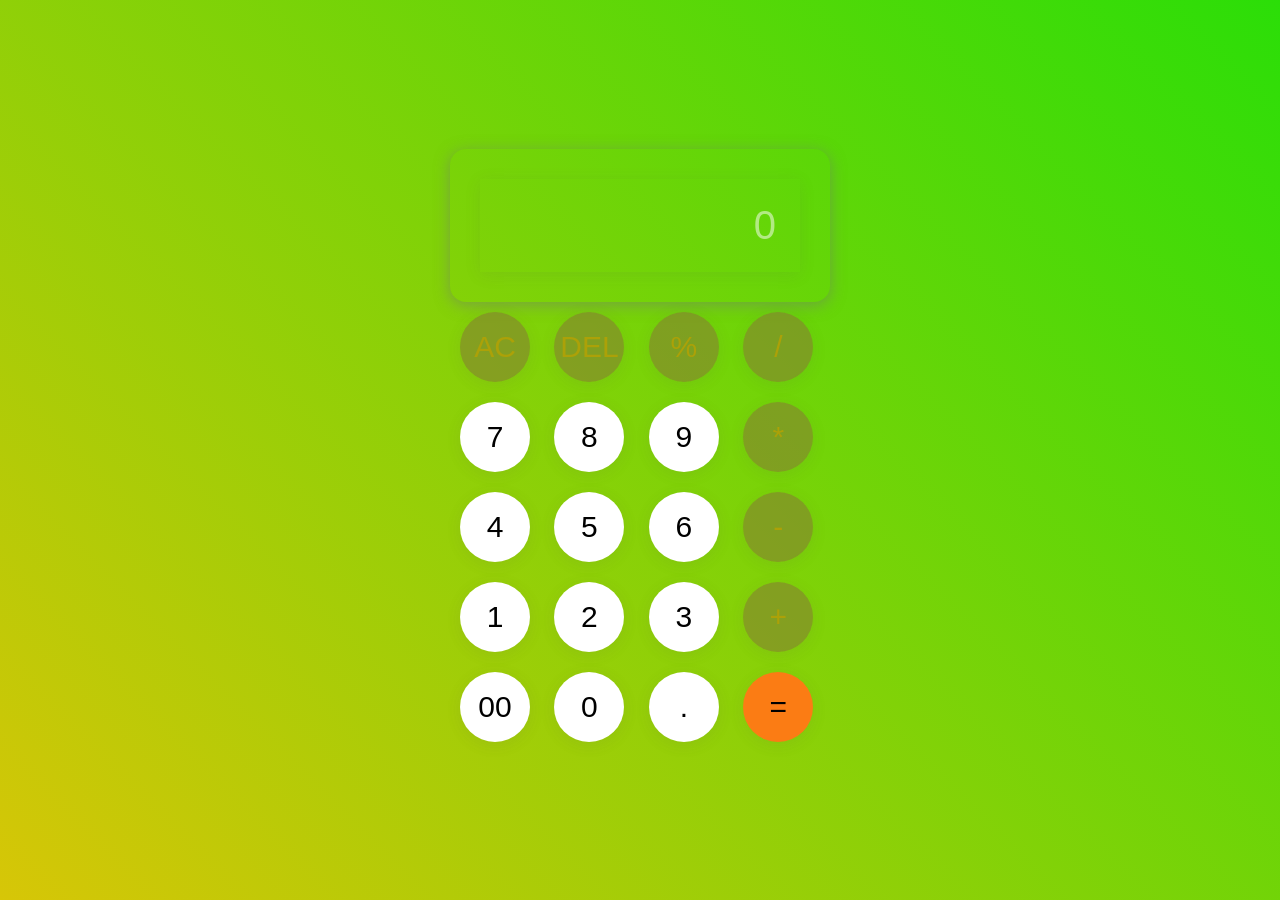
<file: calculator/index.html>
<!DOCTYPE html>
<html lang="en">
<head>
    <meta charset="UTF-8">
    <meta name="viewport" content="width=device-width, initial-scale=1.0">
    <link rel="stylesheet" href="style.css">
  <script src="script.js"></script>
    <title>Document</title>
</head>
<body>
    <div class="container">
        <div class="calculator">
            <input type="text" id="inputBox" placeholder="0">
            </div>
            <div>
                <button class="operator">AC</button>
                <button class="operator">DEL</button>
                <button class="operator">%</button>
                <button class="operator">/</button>
            </div>
            <div>
                <button class="button ">7</button>
                <button class="button ">8</button>
                <button class="button ">9</button>
                <button class="operator">*</button>
            </div>
             <div>
                <button class="button ">4</button>
                <button class="button ">5</button>
                <button class="button ">6</button>
                <button class="operator">-</button>
            </div>
            <div>
                <button class="button ">1</button>
                <button class="button ">2</button>
                <button class="button ">3</button>
                <button class="operator">+</button>
            </div>
            <div>
                <button class="button ">00</button>
                <button class="button ">0</button>
                <button class="button ">.</button>
                <button class="button qualBtn">=</button>
            </div>
    </div>
    
</body>
</html>
</file>
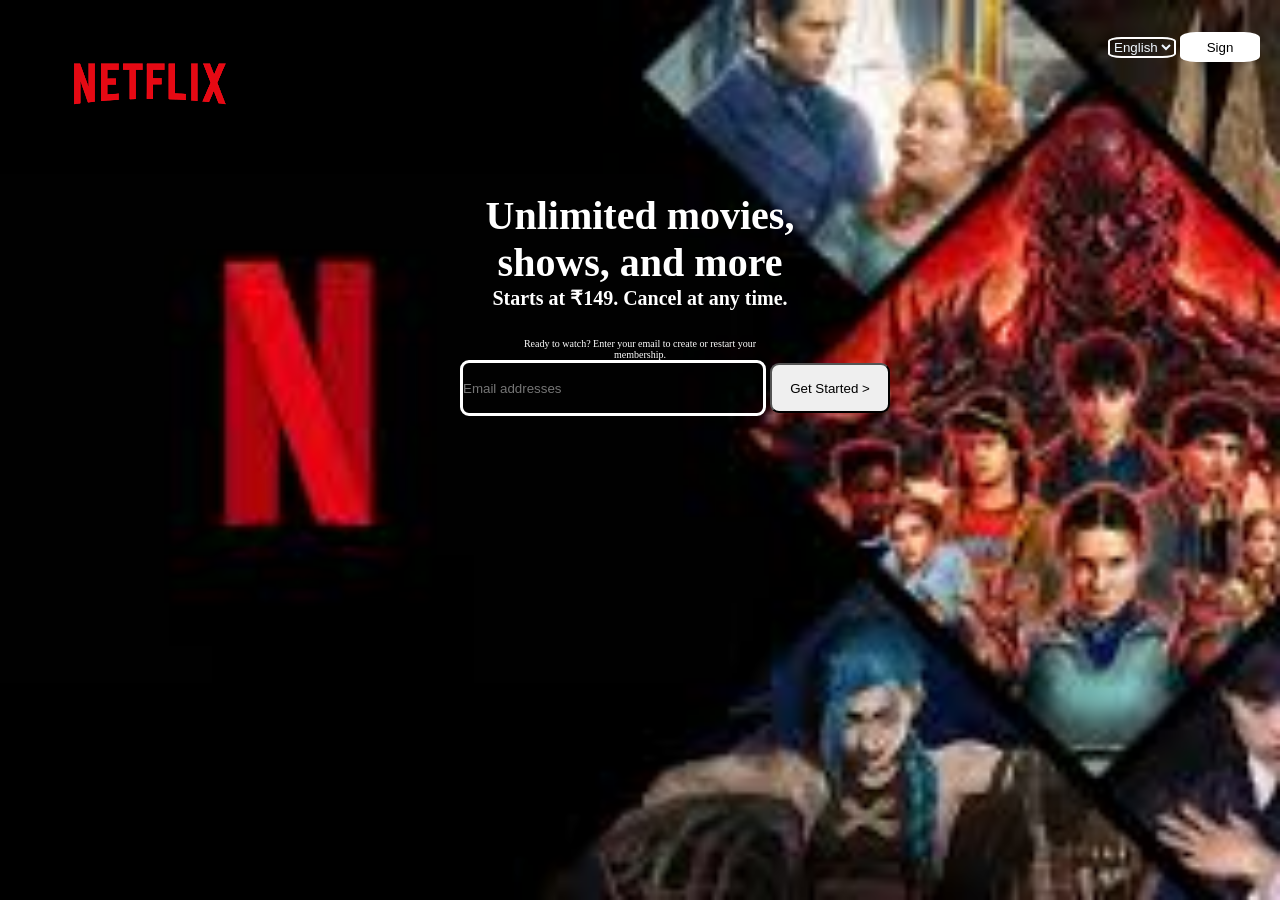
<file: Netflix/index.html>
<!DOCTYPE html>
<html lang="en">
<head>
    <meta charset="UTF-8">
    <meta name="viewport" content="width=device-width, initial-scale=1.0">
    <title>Netflix</title>
    <link rel="stylesheet" href="style.css">
</head>
<body>
    <div id="main">
<img src="netflix log.png"alt="there is netflix log">
<div id="nav">
<select >
<option>English </option>
<option>हिन्दी</option>
</select>
<button class ="sign">Sign</button>
</div>
<div id="text" style="text-align: center;">
<h3 style="color: white; font-size: 2.5rem;font-weight: 700;" >Unlimited movies,<br> shows, and more</h3>
<h5 style="color: white; font-size:5 px; ">Starts at ₹149. Cancel at any time.</h5><br>
<p style="color:white;font-size: 10px;margin-top:10px;">Ready to watch? Enter your email to create or restart your <br>membership.</p>
</div>
<div class="btn-sign"style="margin-top: 120 px";>
<label for="email"></label>
<input type="text"placeholder="Email addresses" id="email">
<button >Get Started  ></button>
</div>

        
    </div>
</body>
</html>
</file>
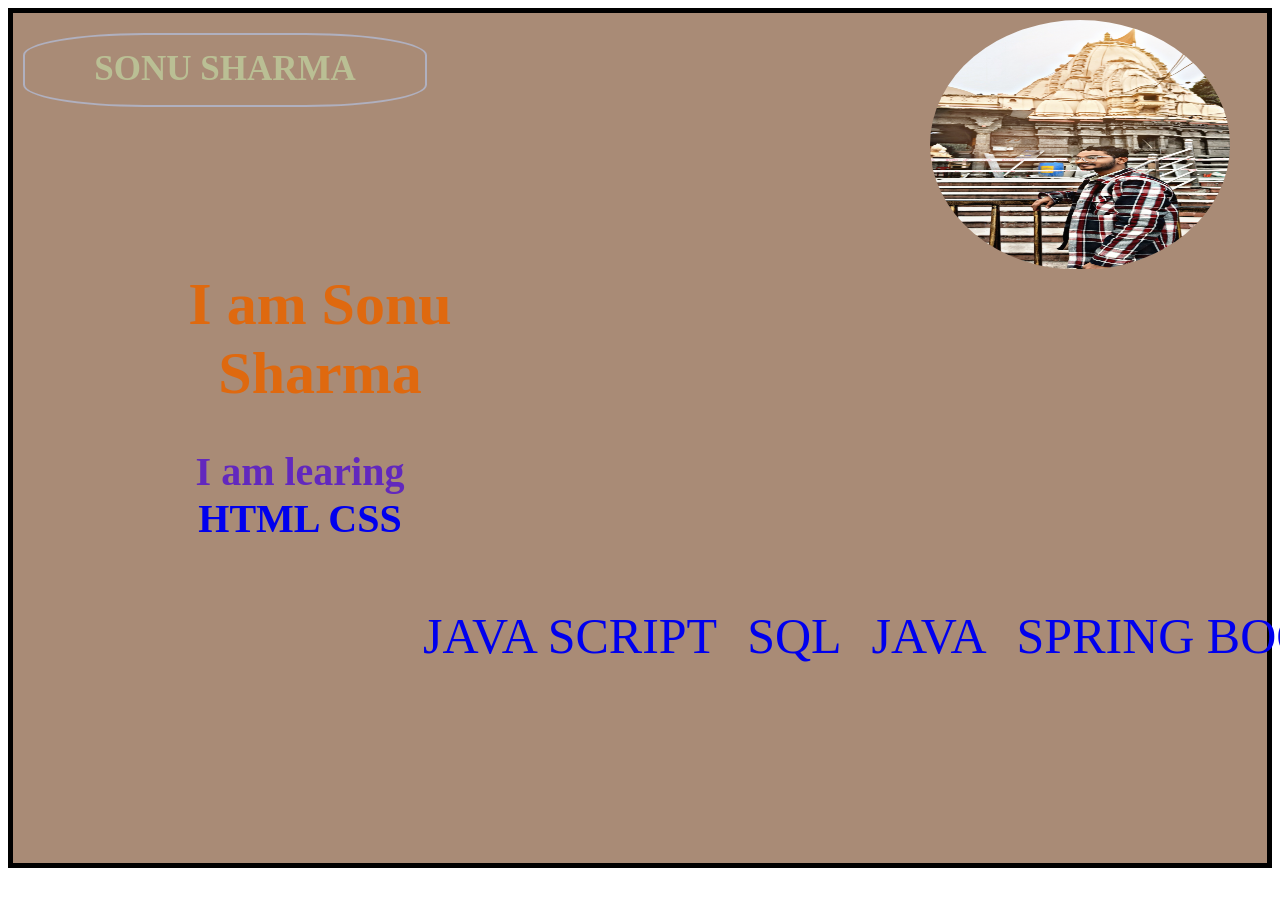
<file: portfolio project/index.html>
<!DOCTYPE html>
<html lang="en">
<head>
    <meta charset="UTF-8">
    <meta name="viewport" content="width=device-width, initial-scale=1.0">
    <link rel="stylesheet" href="style.css">
    <title>portfolio</title>
</head>
<body>
        <div id="boader">
        <div id="namecontainer"><h3 class="name">SONU SHARMA </h3></div>
        <div class="img"><img src="Picsart_24-12-24_17-25-44-444.png" alt="on img" ></div>
        <div id="iformation">
            <!-- <h3 id="information">There is My information</h3> -->
            <h3 id="selfname" class="selfname">I am Sonu Sharma </h3>
            <h4 class="skill">I am learing <br><a href="https://developer.mozilla.org/en-US/docs/Web/HTML"target="_blank">HTML</a>
                <a href="https://developer.mozilla.org/en-US/docs/Web/CSS"target="_blank">CSS</a></h4>
        </div>
        <div id="syllabus">
        <div class="programming"><a href="https://developer.mozilla.org/en-US/docs/Web/JavaScript"target="_blank">JAVA SCRIPT</a></div>
        <div class="programming"><a href="https://developer.mozilla.org/en-US/docs/Glossary/SQL"target="_blank">SQL</a></div>
        <div class="programming"><a href="https://developer.mozilla.org/en-US/docs/Web/Java"target="_blank">JAVA</a></div>
        <div class="programming"><a href="https://developer.mozilla.org/en-US/docs/Web/SPRING BOOTS"target="_blank">SPRING BOOTS</a></div>
        <div class="programming"><a href="https://developer.mozilla.org/en-US/docs/Web/AWS"target="_blank">AWS</a></div>
        </div>
        </div>
    
</body>
</html>
</file>
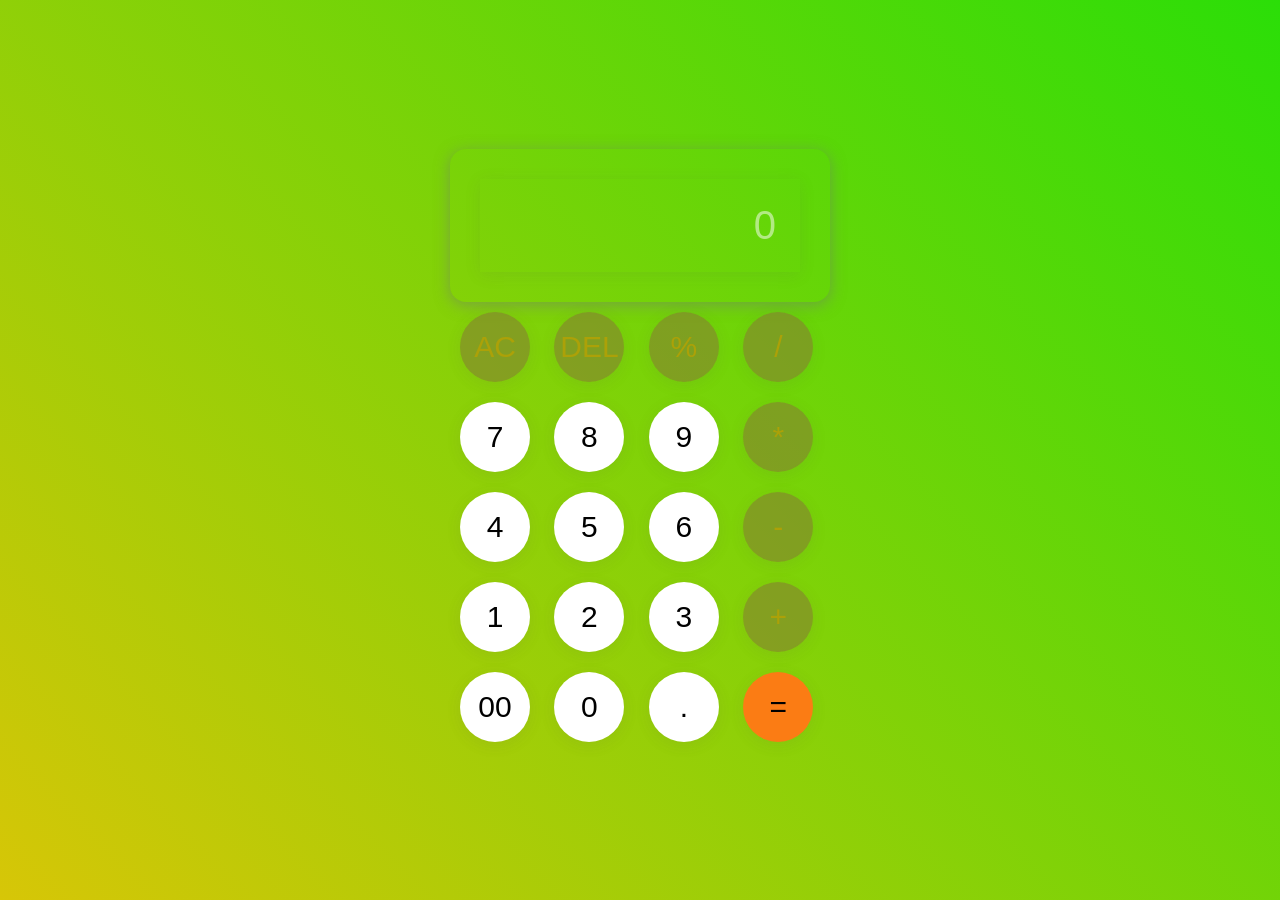
<file: calculator/calculate.html>
<!DOCTYPE html>
<html lang="en">
<head>
    <meta charset="UTF-8">
    <meta name="viewport" content="width=device-width, initial-scale=1.0">
    <link rel="stylesheet" href="calculate.css">
  <script src="calculate.js"></script>
    <title>calculate</title>
</head>
<body>
    <div class="container">
        <div class="calculator">
            <input type="text" id="inputBox" placeholder="0">
            </div>
            <div>
                <button class="operator">AC</button>
                <button class="operator">DEL</button>
                <button class="operator">%</button>
                <button class="operator">/</button>
            </div>
            <div>
                <button class="button ">7</button>
                <button class="button ">8</button>
                <button class="button ">9</button>
                <button class="operator">*</button>
            </div>
             <div>
                <button class="button ">4</button>
                <button class="button ">5</button>
                <button class="button ">6</button>
                <button class="operator">-</button>
            </div>
            <div>
                <button class="button ">1</button>
                <button class="button ">2</button>
                <button class="button ">3</button>
                <button class="operator">+</button>
            </div>
            <div>
                <button class="button ">00</button>
                <button class="button ">0</button>
                <button class="button ">.</button>
                <button class="button qualBtn">=</button>
            </div>
    </div>
    
</body>
</html>
</file>
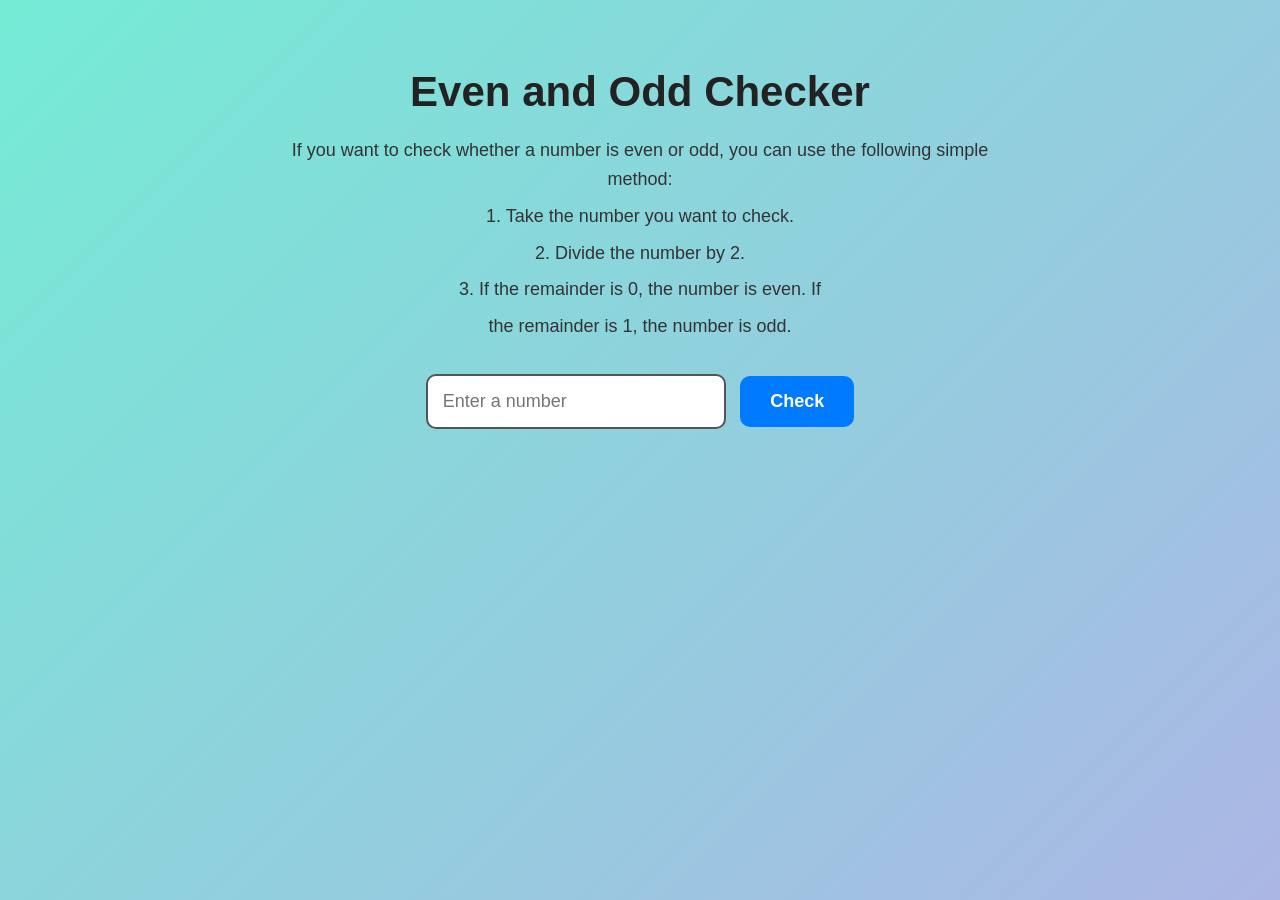
<file: calculator/Projectjs/even and  odd.html>
<!DOCTYPE html>
<html lang="en">
<head>
    <meta charset="UTF-8">
    <meta name="viewport" content="width=device-width, initial-scale=1.0">
    <title>Even and Odd</title>
    <style>

body {
    font-family: Arial, sans-serif;
    background: linear-gradient(135deg, #74ebd5, #ACB6E5);
    min-height: 100vh;
    margin: 0;
    padding: 40px 20px;
    text-align: center;
    box-sizing: border-box;
}

/* Main Heading */
h1 {
    color: #222;
    font-size: 42px;
    margin-bottom: 20px;
}

/* Paragraphs */
p {
    color: #333;
    font-size: 18px;
    line-height: 1.6;
    margin: 8px auto;
    max-width: 700px;
}

/* Input Box */
#numberInput {
    width: 300px;
    padding: 15px;
    margin-top: 25px;
    border: 2px solid #555;
    border-radius: 10px;
    font-size: 18px;
    outline: none;
    box-sizing: border-box;
}

/* Input Focus */
#numberInput:focus {
    border-color: #007bff;
    box-shadow: 0 0 8px rgba(0, 123, 255, 0.4);
}

/* Button */
button {
    padding: 15px 30px;
    margin-left: 10px;
    border: none;
    border-radius: 10px;
    background-color: #007bff;
    color: white;
    font-size: 18px;
    font-weight: bold;
    cursor: pointer;
}

/* Button Hover */
button:hover {
    background-color: #0056b3;
    transform: scale(1.05);
}

/* Result Paragraph */
body > p:last-child {
    font-weight: bold;
}

/* Mobile Responsive */
@media (max-width: 600px) {

    h1 {
        font-size: 32px;
    }

    p {
        font-size: 16px;
    }

    #numberInput {
        width: 90%;
        margin-bottom: 15px;
    }

    button {
        margin-left: 0;
    }
}


    </style>
</head>
<body>
    <h1>Even and Odd Checker</h1>
    <p>If you want to check whether a number is even or odd, you can use the following simple method:</p>
    <p>1. Take the number you want to check.</p>
    <p>2. Divide the number by 2.</p>
    <p>3. If the remainder is 0, the number is even. If
    <p>the remainder is 1, the number is odd.</p>
    
    <input type="number" id="numberInput" placeholder="Enter a number">
    <button onclick="checkEvenOdd()">Check</button>
    <script>
        // function checkEvenOdd() {
        //     const number = document.getElementById('numberInput').value;
        //     if (number % 1 !== 0 && number % 1 !== 0) {
        //         let word=document.createElement('p');
        //         word = document.body.innerText.toLowerCase();
        //         word.body.innerText=" this  odd number is not valid this  is  odd number";
        //         word.body.style.color = "red";
        //         word.appendChild(document.createElement('br'));
        //         alert('Please enter a number.');
        //         document.body.appendChild(word);

        //         return;
        //     }
        //     const result = (number % 2 === 0) ? 'even' : 'odd';
        //     let  word=document.createElement('p');
        //     word = document.body.innerText.toLowerCase();
        //     word.body.innerText = "this  odd number is not valid this  is  even number";
        //     word.body.style.color = "green";
        //     word.appendChild(document.createElement('br'));
        //     document.body.appendChild(word);

        //     alert(`The number ${number} is ${result}.`);
        // }









     
function checkEvenOdd() {

    const number = document.getElementById('numberInput').value;

    if (number === "" || isNaN(number)) {

        let word = document.createElement("p");

        word.innerText = "Please enter a valid number.";

        word.style.color = "red";
        word.style.fontSize="50px";

        document.body.appendChild(word);

        

        return;
    }

  
    const result = (number % 2 === 0) ? "even" : "odd";

    let word = document.createElement("p");

    if (result === "even") {
        word.innerText = "This is an even number.";
        word.style.color = "green";
         word.style.fontSize="50px";

    } else {
        word.innerText = "This is an odd number.";
        word.style.color = "red";
         word.style.fontSize="50px";

    }

    document.body.appendChild(word);

   
}


        </script>
</body>
</html>
</file>
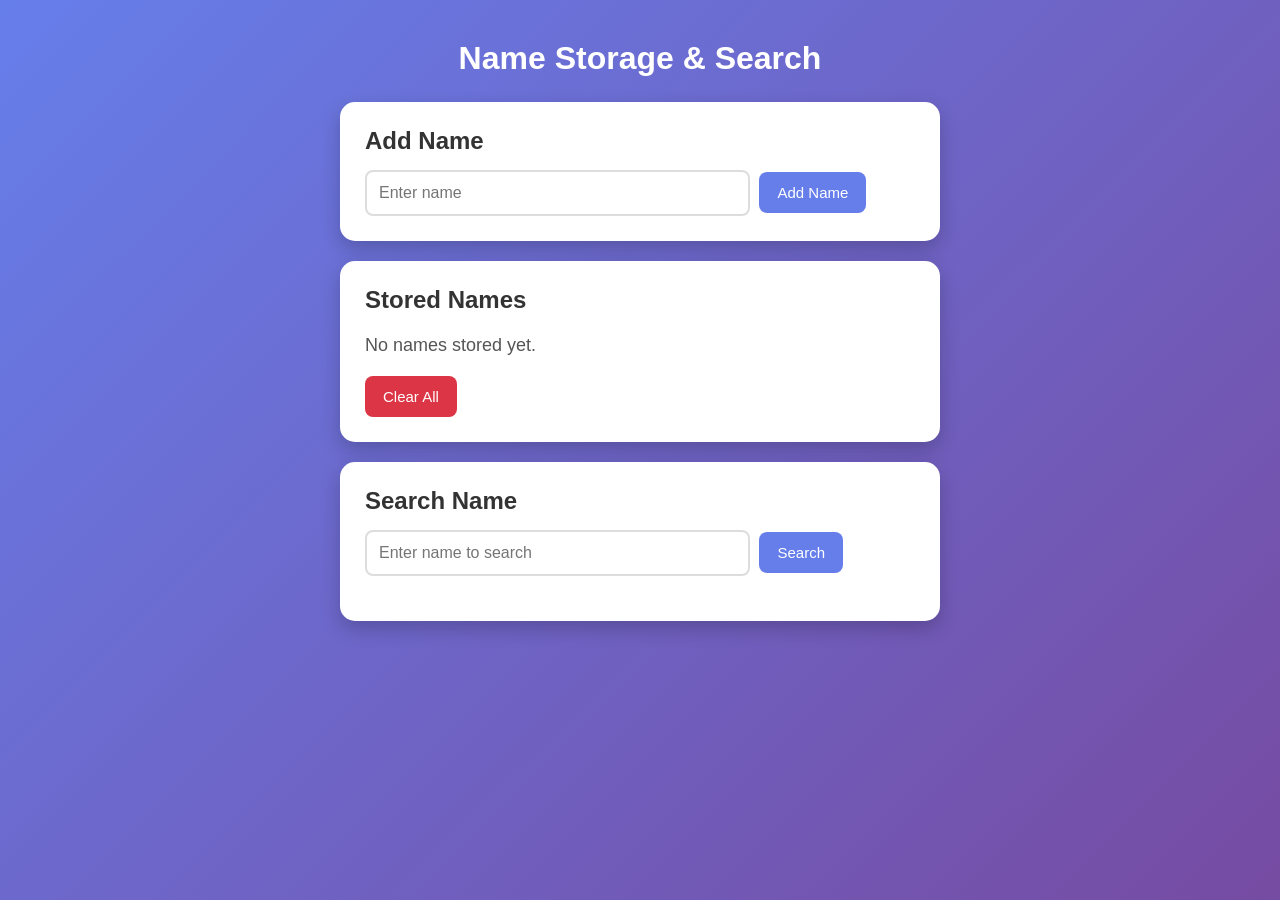
<file: calculator/Projectjs/Find Name.html>
<!DOCTYPE html>
<html lang="en">
<head>
    <meta charset="UTF-8">
    <meta name="viewport" content="width=device-width, initial-scale=1.0">

    <title>Name Storage & Search</title>

    <link rel="stylesheet" href="./findname.style">
    <style>
        * {
    margin: 0;
    padding: 0;
    box-sizing: border-box;
}

body {
    font-family: Arial, sans-serif;
    background: linear-gradient(135deg, #667eea, #764ba2);
    min-height: 100vh;
    padding: 40px 20px;
}

.container {
    width: 100%;
    max-width: 600px;
    margin: auto;
}

.container > h1 {
    text-align: center;
    color: white;
    margin-bottom: 25px;
}

.card {
    background-color: white;
    padding: 25px;
    margin-bottom: 20px;
    border-radius: 15px;
    box-shadow: 0 8px 20px rgba(0, 0, 0, 0.2);
}

.card h2 {
    margin-bottom: 15px;
    color: #333;
}

input {
    width: 70%;
    padding: 12px;
    border: 2px solid #ddd;
    border-radius: 8px;
    font-size: 16px;
    outline: none;
}

input:focus {
    border-color: #667eea;
}

button {
    padding: 12px 18px;
    margin-left: 5px;
    border: none;
    border-radius: 8px;
    background-color: #667eea;
    color: white;
    font-size: 15px;
    cursor: pointer;
}

button:hover {
    background-color: #4f5fd1;
}

.clear-btn {
    background-color: #dc3545;
    margin-top: 15px;
    margin-left: 0;
}

.clear-btn:hover {
    background-color: #b52a37;
}

#list {
    color: #555;
    font-size: 18px;
    line-height: 1.8;
    word-break: break-word;
}

#heading {
    color: green;
    margin-top: 20px;
}

#heading1 {
    color: red;
    margin-top: 20px;
}

@media (max-width: 600px) {

    body {
        padding: 20px 10px;
    }

    input {
        width: 100%;
        margin-bottom: 10px;
    }

    button {
        margin-left: 0;
        width: 100%;
    }
}
    </style>
</head>

<body>

    <div class="container">

        <h1>Name Storage & Search</h1>

       
        <div class="card">

            <h2>Add Name</h2>

            <input
                type="text"
                id="takeinput"
                placeholder="Enter name"
            >

            <button onclick="multiple()">Add Name</button>

        </div>
<div class="card">

            <h2>Stored Names</h2>

            <p id="list">No names stored yet.</p>

            <button class="clear-btn" onclick="clearNames()">
                Clear All
            </button>

        </div>


        <!-- Search Name -->
        <div class="card">

            <h2>Search Name</h2>

            <input
                type="text"
                id="username"
                placeholder="Enter name to search"
            >

            <button onclick="enter()">Search</button>

            <h3 id="heading"></h3>
            <h3 id="heading1"></h3>

        </div>

    </div>

    <script src="script.js"></script>

</body>
</html>
</file>
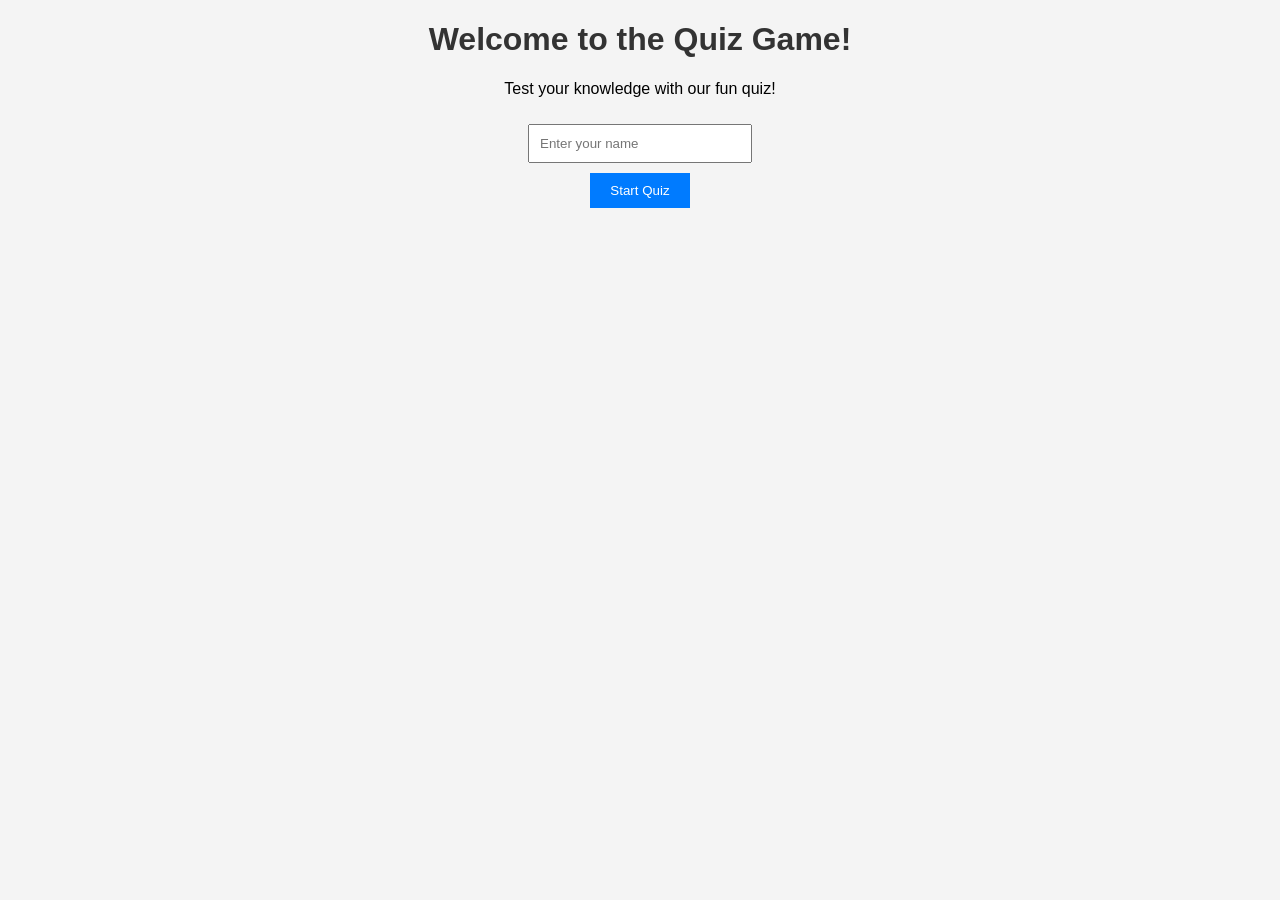
<file: calculator/Projectjs/quizgame.html>
<!DOCTYPE html>
<html lang="en">

<head>
    <meta charset="UTF-8">
    <meta name="viewport" content="width=device-width, initial-scale=1.0">

    <title>Quiz Game</title>

    <style>

        body {
            font-family: Arial, sans-serif;
            text-align: center;
            margin: 0;
            padding: 0;
            background-color: #f4f4f4;
        }

        h1 {
            color: #333;
        }

        input[type="text"] {
            padding: 10px;
            margin: 10px 0;
            width: 200px;
        }

        button {
            padding: 10px 20px;
            background-color: #007BFF;
            color: white;
            border: none;
            cursor: pointer;
        }

        button:hover {
            background-color: #0056b3;
        }

        #quiz-container {
            margin-top: 20px;
        }

        #score {
            margin-top: 20px;
            font-size: 20px;
            font-weight: bold;
        }

    </style>

</head>

<body>

    <!-- Start Screen -->

    <div id="start-screen">

        <h1>Welcome to the Quiz Game!</h1>

        <p>Test your knowledge with our fun quiz!</p>

        <input
            type="text"
            id="username"
            placeholder="Enter your name"
        >

        <br>

        <button onclick="startGame()">
            Start Quiz
        </button>

    </div>


    <!-- Quiz Screen -->

    <section id="quiz-screen" style="display: none;">

        <h1>Quiz Game</h1>

        <div id="question"></div>

        <input
            type="text"
            id="answer"
            placeholder="Your answer"
        >

        <br>

        <button onclick="submitAnswer()">
            Submit Answer
        </button>

        <div id="score"></div>

    </section>


    <script src="quizgame.js"></script>

</body>

</html>
</file>
<file: calculator/style.css>
*{ margin: 0;
padding: 0;
box-sizing: border-box;
font-family: 'Poppins', sans-serif;
}
body{
       width:100%;
       height: 100vh;
        display: flex;
        justify-content: center;
        align-items: center;
   background: linear-gradient(45deg,#d7c607,#2bde08);
}
 .calculator{
   border: 1px soild #717377;
   padding: 20px;
    border-radius: 16px;
    background: transparent;
    box-shadow: 0px 3px 15px rgba(113, 115, 119, 0.5);
 }

 input{
    width:320px;
border:none;
padding:24px;
margin:10px;
background: transparent;
box-shadow: 0px 3px 15px rgba(84,84,84,0.1);
font-size: 40px;
text-align: right;
cursor: pointer;
color:#fff
}
input::placeholder{
    color: #fff;
    opacity: 0.5;
}
button{
    width: 70px;
    height: 70px;
    border: none;
    border-radius: 50%;
    background: #fff;
    box-shadow: 0px 3px 15px rgba(84,84,84,0.1);
    font-size: 30px;
    cursor: pointer;
    margin: 10px;
}
.qualBtn{
    background-color: #fb7c14;
}
.operator{
    color: #aca108;
    background-color: #85852ea6;
}
</file>
<file: Netflix/style.css>
*{
    margin: 0;
    padding: 0;
}

#main{
    background-image: url("Netflix background.jpg");
    background-repeat:no-repeat;
    background-size:cover;
    height:100vh;
    
}

#nav{text-align:right;
    margin-top:-140px;
    margin-right:20px ;}

select{
    border-radius: 20%;
    background-color: transparent;
    color: aliceblue;
    border: 2px solid white;
}

option{
    color:black;
}

.sign{background-color:white;
            width:80px;
            height:30px;
            border: none;
            border-radius: 20%;
                }

.sign:hover{
background-color:red;}



#text{text-align: center;
    margin-top: 130px;}

p{
color:white;}

h3{
color:white;
font-size:50px;
}

h5{
color:white;
font-size:20px;}

label{margin:230px}

#email{height:50px;
        width:300px;
        color:white;
        background-color: transparent;
        border: 3px solid white;
        border-radius:9px ;}

button{height:50px;
        width:120px;
        border-radius:9px
}

button:hover{background-color:red;}
</file>
<file: portfolio project/style.css>
#boader{
    border: 5px solid black;
    background-color:#A98B76;
    height: 850px;
    padding: auto;
}
/* Name Box */
#namecontainer{
    border: 2px solid rgb(176, 176, 191);
    color: #BABF94;
    border-radius:30%;
    height: 70px;
    width: 400px;
    margin-top:20px;
    margin-left: 10px;
}
/* Name */
.name{
    text-align:center;
    font-size:35px;
    margin-top:14px;
}
/* image */
img{
    width:300px;
    height:250px;
    /* border: 2px solid black; */
    border: none;
    border-radius:50%;
    
}

/* image */
.img{position:absolute;
        right: 50px;
        top: 20px;}

#iformation{
    position: absolute;
    bottom: 500px;
    right: 850px;
    top: 260px;
}

#information{
    font-size:100px;
}

/* h3{
    font-size:100px;
} */
#iformation{
    margin-left:50px;
}
#selfname{
    font-size:60px;
    text-align: center;
    /* margin-left:100px; */
    position: relative;
    color:#df690f;
    left:80px;
    bottom:50px;
}

.skill{
    text-align: center;
    /* margin-left:55px; */
    font-size:40px;
    position: relative;
    left:60px;
    bottom: 70px;
    color: #6228be;
}
/* syllabus */
#syllabus{
    text-align: center;
    font-size: 30px;
    display: flex;
    position: relative;
    left: 60px;
    top: 500px;
    gap:30px;

}
a{text-decoration: none;}

.programming{
    border: 3px solid black;
    border-radius:10%;
    font-size:50px;
    border: none;
    height: 71ppx;
    width: 200ppx;
    position: relative;
    left:350px 
}
a:hover{
    background-color:#FFB090;
    border-radius:90%;
    color: red;
}
</file>
<file: calculator/calculate.css>
*{ margin: 0;
padding: 0;
box-sizing: border-box;
font-family: 'Poppins', sans-serif;
}
body{
       width:100%;
       height: 100vh;
        display: flex;
        justify-content: center;
        align-items: center;
   background: linear-gradient(45deg,#d7c607,#2bde08);
}
 .calculator{
   border: 1px soild #717377;
   padding: 20px;
    border-radius: 16px;
    background: transparent;
    box-shadow: 0px 3px 15px rgba(113, 115, 119, 0.5);
 }

 input{
    width:320px;
border:none;
padding:24px;
margin:10px;
background: transparent;
box-shadow: 0px 3px 15px rgba(84,84,84,0.1);
font-size: 40px;
text-align: right;
cursor: pointer;
color:#fff
}
input::placeholder{
    color: #fff;
    opacity: 0.5;
}
button{
    width: 70px;
    height: 70px;
    border: none;
    border-radius: 50%;
    background: #fff;
    box-shadow: 0px 3px 15px rgba(84,84,84,0.1);
    font-size: 30px;
    cursor: pointer;
    margin: 10px;
}
.qualBtn{
    background-color: #fb7c14;
}
.operator{
    color: #aca108;
    background-color: #85852ea6;
}
</file>
